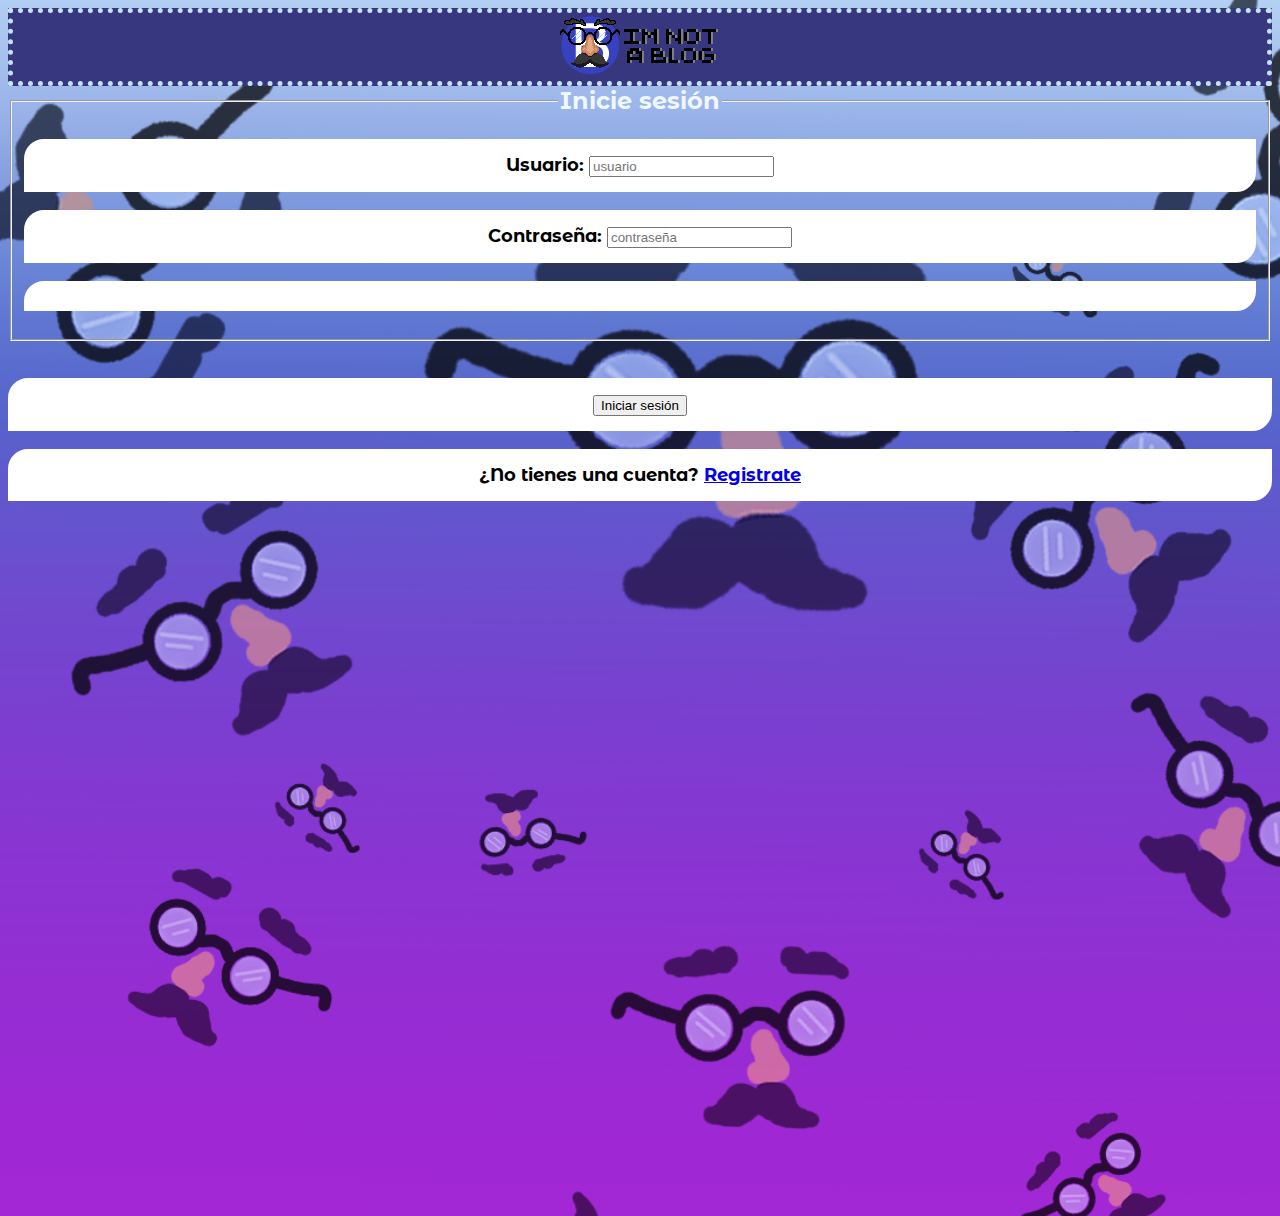
<file: logIn.html>
<!DOCTYPE html>
<html lang="esp">
<head>
    <meta charset="UTF-8">
    <meta http-equiv="X-UA-Compatible" content="IE=edge">
    <meta name="viewport" content="width=device-width, initial-scale=1.0">
    <link rel="preconnect" href="https://fonts.googleapis.com">
    <link rel="preconnect" href="https://fonts.gstatic.com" crossorigin>
    <link href="https://fonts.googleapis.com/css2?family=Montserrat+Alternates&display=swap" rel="stylesheet">
    <link rel="stylesheet" href="login.css">
    <title>Iniciar sesión</title>
    <link rel="shortcut icon" href="logo/logo.png">
</head>
<body>
    <header class="grid">
        <img src="logo/logo_connombre.png" alt="" >
        </header>
       
        <section class="container">
             <form action="main.html" target="_self" id="iniciar" onsubmit="return false">
                 <fieldset>
                    <legend> Inicie sesión </legend>
                    <p> Usuario: <input type="text" id="usuario" placeholder="usuario"required/></p>
                    <p> Contraseña: <input type="password" id="contraseña" placeholder="contraseña"required/></p>
                    </p>
                    <!--
                    <input type="image"/>
                    -->
                </fieldset>
                    <br>
                    <p><input type="submit" id="guardarInicio" value="Iniciar sesión"/></p>
                    
            </form>
            <p>¿No tienes una cuenta? 
                <a href="signIn.html">Registrate</a>
    <script src="https://code.jquery.com/jquery-3.6.0.min.js"></script>
    <script src="login.js"></script>
        </section>
</body>
</html>
</file>
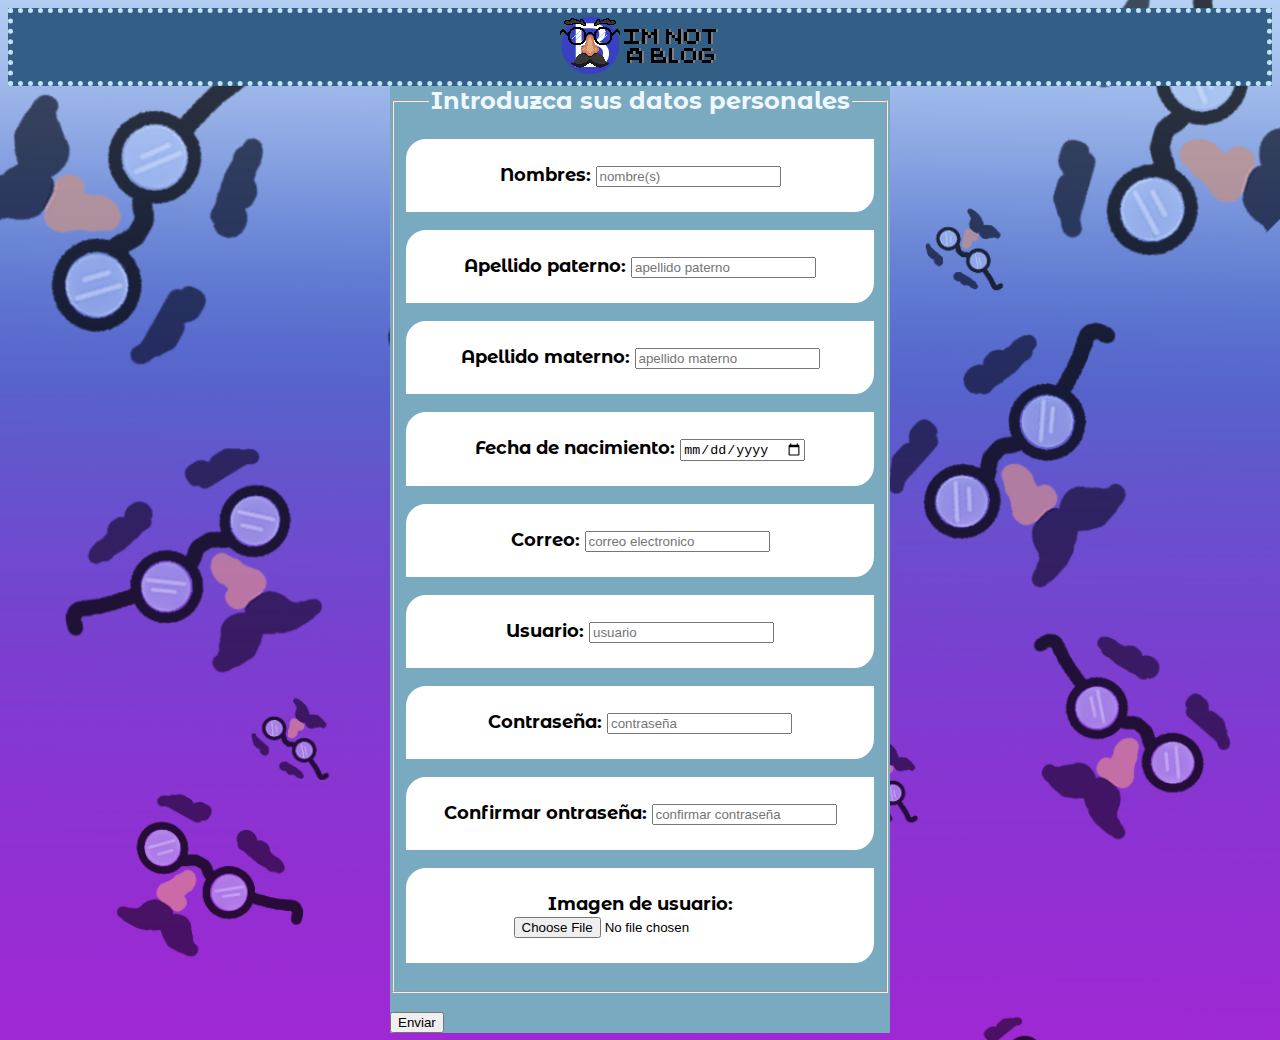
<file: signIn.html>
<!DOCTYPE html>
<html lang="esp">

<head>
    <meta charset="UTF-8">
    <meta http-equiv="X-UA-Compatible" content="IE=edge">
    <meta name="viewport" content="width=device-width, initial-scale=1.0">
    <link rel="preconnect" href="https://fonts.googleapis.com">
    <link rel="preconnect" href="https://fonts.gstatic.com" crossorigin>
    <link href="https://fonts.googleapis.com/css2?family=Montserrat+Alternates&display=swap" rel="stylesheet">
    <link rel="stylesheet" href="signIn.css">
    <title>Registrar usuario</title>
    <link rel="shortcut icon" href="logo/logo.png">
    <script src="https://code.jquery.com/jquery-3.6.0.min.js"></script>
</head>
<body>
    

    <header class="grid">
        <img src="logo/logo_connombre.png" alt="" >
    </header>
    <section class="container">
    <form action="logIn.html" target="_self" id="formulario" onsubmit="return false">
        <fieldset>
            <legend> Introduzca sus datos personales </legend>
            <p> Nombres: <input type="text" id="txtnombres" placeholder="nombre(s)" required/></p>
            <p> Apellido paterno: <input type="text" id="txtapellidoP" placeholder="apellido paterno"required/></p>
            <p> Apellido materno: <input type="text" id="txtapellidoM" placeholder="apellido materno"required/></p>
            <p> Fecha de nacimiento: <input type="date" id="fechaNacimiento"required/></p>
            <p> Correo: <input type="email" id="txtcorreo" placeholder="correo electronico" required/></p>
            <p> Usuario: <input type="text" id="txt_usuario" placeholder="usuario"required/></p>
            <p> Contraseña: <input type="password" id="txtcontrasena" placeholder="contraseña"required/></p>
            <p> Confirmar ontraseña: <input type="password" id="txtconfirmarContrasena" placeholder="confirmar contraseña"required/></p>
            <p> Imagen de usuario: <input type="file" required/></p>
            <!--
            <input type="image"/>
            -->
        </fieldset>
        <br>
        <input type="submit" id="guardarRegistro" value="Enviar" />
    </form>
    <script src="signIn.js"></script>
</section>
</body>

</html>
</file>
<file: login.css>
html{
    font-family: 'Montserrat Alternates', sans-serif;
}

.grid{
    align-items: initial;
    background-color: rgb(55, 55, 128);
    text-align: center;
    border: 5px solid rgb(193, 228, 245);
    border-style:dotted;
}

body{
    background-color:rgb(243, 236, 243);
    background-image: url(logo/fondo.png);
    background-size: 1400px;
    height:1200px;
}

#guardarInicio{
    align-items: center;
}


legend{
    text-align: center;
    color: aliceblue;
    font-weight: bold;
    font-size: 24px;
    
}

p{

    background-color:rgb(255, 255, 255);
    
    
    padding: 10px;
    border: 5px solid rgb(255, 255, 255);
    
    border-bottom-right-radius: 20px;
    border-top-left-radius: 20px;

    text-align: center;

    color: rgb(0, 0, 0);
    font-weight: bold;
    font-size: 18px;

}
</file>
<file: signIn.css>
html{
    font-family: 'Montserrat Alternates', sans-serif;
}

.grid{
    background-color: rgb(51, 94, 134);
    text-align: center;
    border: 5px solid rgb(193, 228, 245);
    border-style:dotted;
}

body{
    background-color:rgb(243, 236, 243);
    background-image: url('logo/fondo.png');
    background-size: cover;
}

.container {
    width: 500px;
    margin: 0 auto;
    background-color:rgb(122, 170, 192);
}

legend{
    text-align: center;
    color: aliceblue;
    font-weight: bold;
    font-size: 24px;
    
}

p{

    background-color:rgb(255, 255, 255);
    
    
    padding: 20px;
    border: 5px solid rgb(255, 255, 255);
    
    border-bottom-right-radius: 20px;
    border-top-left-radius: 20px;

    text-align: center;

    color: rgb(0, 0, 0);
    font-weight: bold;
    font-size: 18px;

}
</file>
